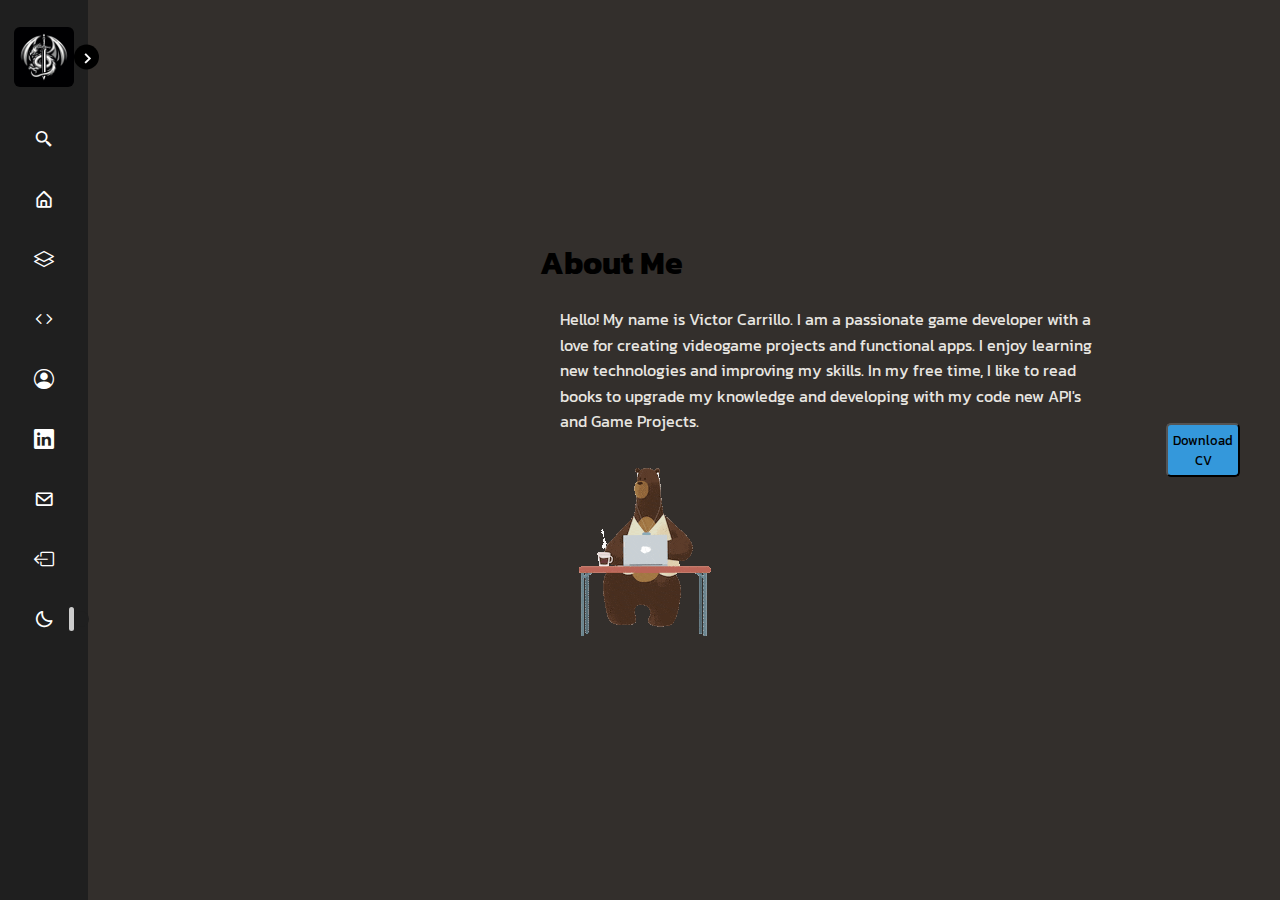
<file: HTML/about.html>
<!DOCTYPE html>
<html lang="en">

<head>
    <!-- HTML Meta Tags -->
    <meta charset="UTF-8">
    <meta name="viewport" content="width=device-width, initial-scale=1.0">
    <meta name="description" content="Videogame and Software Development">
    <meta name="keywords" content="HTML, CSS, JavaScript, Unity, Unreal Engine, Godot, C#, Python, mySQL">
    <meta name="author" content="Victor Carrillo Navarro">
    <title>About Me | Victor Carrillo Navarro</title>
    <!-- Icono Favicon -->
    <link rel="icon" type="image/x-icon" href="../Imagenes/favicon.ico">
    <!-- LINKS CSS ESTILOS-->
    <link rel="stylesheet" href="../CSS/style.css">
    <!-- LINK CSS ESTILOS COLORES -->
    <link rel="stylesheet" href="../CSS/colours.css">
    <!-- LINK CSS ESTILOS CSS MEDIDAS -->
    <link rel="stylesheet" href="../CSS/medidas.css">
    <!-- Boxicons CSS Icons -->
    <link href='https://unpkg.com/boxicons@2.1.4/css/boxicons.min.css' rel='stylesheet'>
    <!-- Bootstrap CSS Icons -->
    <link rel="stylesheet" href="https://cdn.jsdelivr.net/npm/bootstrap-icons@1.10.5/font/bootstrap-icons.css">

</head>

<body>
    <div class="layout">
        <nav class="sidebar close">
            <header>
                <div class="image-text">
                    <!-- LOGO IMAGE -->
                    <span class="image">
                        <img src="../Imagenes/logo.png" alt="logo">
                    </span>
                    <!-- HEADER TEXT -->
                    <div class="text header-text">
                        <span class="name">My Portfolio</span>
                        <span class="profession">Game Developer</span>
                    </div>
                </div>
                <i class='bx bx-chevron-right toggle'></i>
            </header>
            <div class="menu-bar">
                <div class="menu">
                    <li class="search-box">
                        <i class='bx bx-search-alt-2 icon'></i>
                        <input type="search" placeholder="Search...">
                    </li>
                    <ul class="menu-links">
                        <li class="nav-link">
                            <a href="../index.html">
                                <i class='bx bx-home-alt icon'></i>
                                <span class="text nav-text">Home</span>
                            </a>
                        </li>
                        <li class="nav-link">
                            <a href="stack.html">
                                <i class="bi bi-layers icon"></i>
                                <span class="text nav-text">Stack</span>
                            </a>
                        </li>
                        <li class="nav-link">
                            <a href="projects.html">
                                <i class="bi bi-code icon"></i>
                                <span class="text nav-text">Projects</span>
                            </a>
                        </li>
                        <li class="nav-link">
                            <a href="about.html">
                                <i class="bi bi-person-circle icon"></i>
                                <span class="text nav-text">About Me</span>
                            </a>
                        </li>
                        <li class="nav-link">
                            <a href="social_media.html">
                                <i class="bi bi-linkedin icon"></i>
                                <span class="text nav-text">Social Media</span>
                            </a>
                        </li>
                        <li class="nav-link">
                            <a href="contact.html">
                                <i class='bx bx-envelope icon'></i>
                                <span class="text nav-text">Contact</span>
                            </a>
                        </li>
                    </ul>
                </div>
                <div class="bottom-content">
                    <li class="">
                        <a href="https://www.google.com">
                            <i class="bi bi-box-arrow-left icon"></i>
                            <span class="text nav-text">Exit</span>
                        </a>
                    </li>
                    <li class="mode">
                        <div class="moon-sun">
                            <i class='bx bx-moon icon moon'></i>
                            <i class='bx bx-sun icon sun'></i>
                        </div>
                        <span class="mode-text text">Light Mode</span>
                        <div class="toggle-switch">
                            <span class="switch"></span>
                        </div>
                    </li>
                </div>
            </div>
        </nav>
        <div class="main-content">
            <div class="div-center">    
                <div class="container">
                    <div class="about-row">
                        <div class="about-vertical">
                            <h1 class="about-title">About Me</h1>
                            <div class="text-section">
                                <p>Hello! My name is Victor Carrillo. I am a passionate game developer with a love for creating videogame projects and functional apps. I enjoy learning new technologies and improving my skills. In my free time, I like to read books to upgrade my knowledge and developing with my code new API's and Game Projects.</p>
                            </div>
                        </div>
                        <img src="../Imagenes/bear.gif" alt="A bear">
                    </div>
                    <a href="../Imagenes/CV_Victor_Carrillo_Navarro.pdf">
                        <button type="button" class="padding5 button">Download CV</button>
                    </a>
                    
                </div>
                
            </div>
        </div>
    </div>


    <script src="../JS/functions.js"></script>
</body>

</html>
</file>
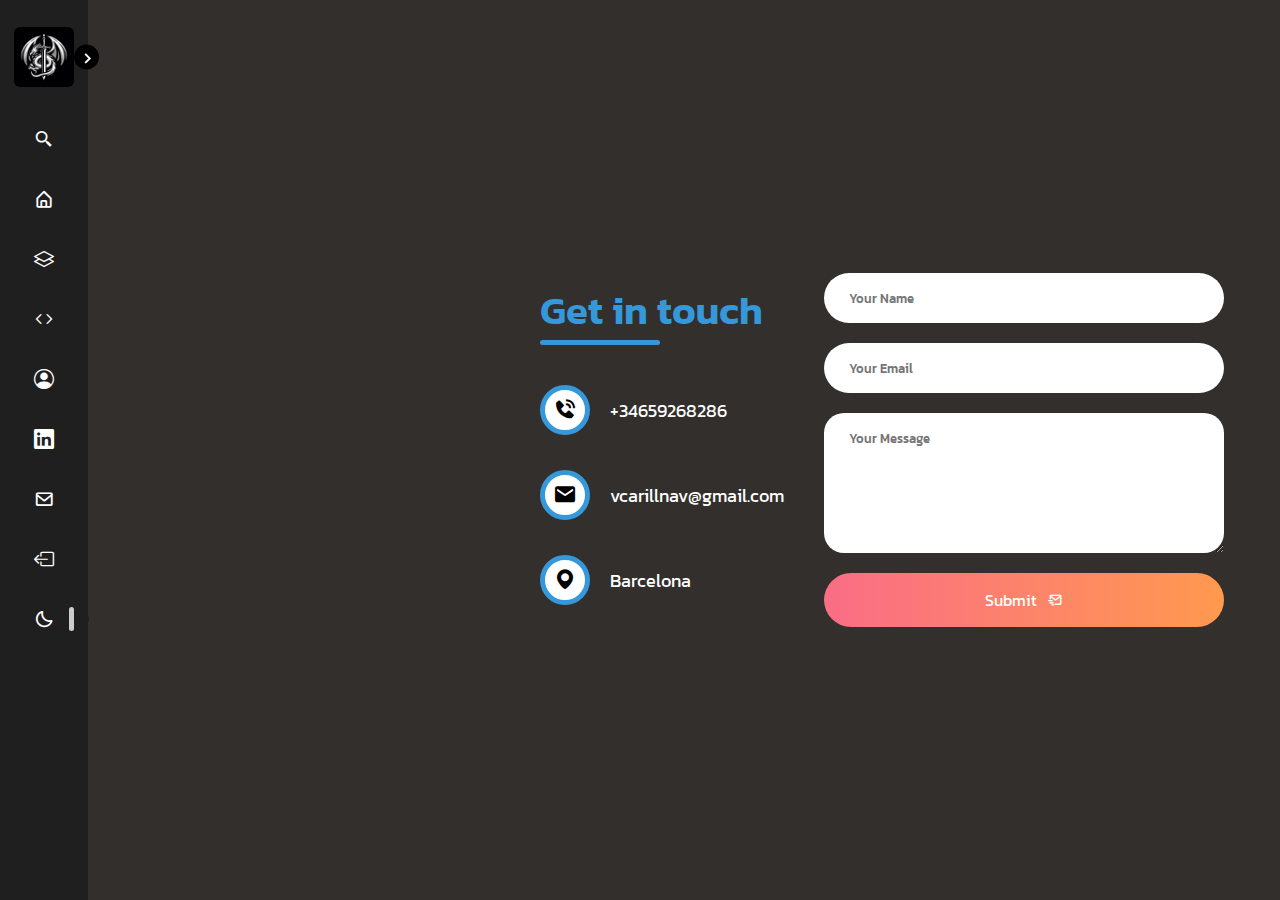
<file: HTML/contact.html>
<!DOCTYPE html>
<html lang="en">

<head>
    <!-- HTML Meta Tags -->
    <meta charset="UTF-8">
    <meta name="viewport" content="width=device-width, initial-scale=1.0">
    <meta name="description" content="Videogame and Software Development">
    <meta name="keywords" content="HTML, CSS, JavaScript, Unity, Unreal Engine, Godot, C#, Python, mySQL">
    <meta name="author" content="Victor Carrillo Navarro">
    <title>Contact | Victor Carrillo Navarro</title>
    <!-- Icono Favicon -->
    <link rel="icon" type="image/x-icon" href="../Imagenes/favicon.ico">
    <!-- LINKS CSS ESTILOS-->
    <link rel="stylesheet" href="../CSS/style.css">
    <!-- LINK CSS ESTILOS COLORES -->
    <link rel="stylesheet" href="../CSS/colours.css">
    <!-- LINK CSS ESTILOS CSS MEDIDAS -->
    <link rel="stylesheet" href="../CSS/medidas.css">
    <!-- Boxicons CSS Icons -->
    <link href='https://unpkg.com/boxicons@2.1.4/css/boxicons.min.css' rel='stylesheet'>
    <!-- Bootstrap CSS Icons -->
    <link rel="stylesheet" href="https://cdn.jsdelivr.net/npm/bootstrap-icons@1.10.5/font/bootstrap-icons.css">


</head>

<body>
    <div class="layout">
        <nav class="sidebar close">
            <header>
                <div class="image-text">
                    <!-- LOGO IMAGE -->
                    <span class="image">
                        <img src="../Imagenes/logo.png" alt="logo">
                    </span>
                    <!-- HEADER TEXT -->
                    <div class="text header-text">
                        <span class="name">My Portfolio</span>
                        <span class="profession">Game Developer</span>
                    </div>
                </div>
                <i class='bx bx-chevron-right toggle'></i>
            </header>
            <div class="menu-bar">
                <div class="menu">
                    <li class="search-box">
                        <i class='bx bx-search-alt-2 icon'></i>
                        <input type="search" placeholder="Search...">
                    </li>
                    <ul class="menu-links">
                        <li class="nav-link">
                            <a href="index.html">
                                <i class='bx bx-home-alt icon'></i>
                                <span class="text nav-text">Home</span>
                            </a>
                        </li>
                        <li class="nav-link">
                            <a href="stack.html">
                                <i class="bi bi-layers icon"></i>
                                <span class="text nav-text">Stack</span>
                            </a>
                        </li>
                        <li class="nav-link">
                            <a href="projects.html">
                                <i class="bi bi-code icon"></i>
                                <span class="text nav-text">Projects</span>
                            </a>
                        </li>
                        <li class="nav-link">
                            <a href="about.html">
                                <i class="bi bi-person-circle icon"></i>
                                <span class="text nav-text">About Me</span>
                            </a>
                        </li>
                        <li class="nav-link">
                            <a href="social_media.html">
                                <i class="bi bi-linkedin icon"></i>
                                <span class="text nav-text">Social Media</span>
                            </a>
                        </li>
                        <li class="nav-link">
                            <a href="contact.html">
                                <i class='bx bx-envelope icon'></i>
                                <span class="text nav-text">Contact</span>
                            </a>
                        </li>
                    </ul>
                </div>
                <div class="bottom-content">
                    <li class="">
                        <a href="https://www.google.com">
                            <i class="bi bi-box-arrow-left icon"></i>
                            <span class="text nav-text">Exit</span>
                        </a>
                    </li>
                    <li class="mode">
                        <div class="moon-sun">
                            <i class='bx bx-moon icon moon'></i>
                            <i class='bx bx-sun icon sun'></i>
                        </div>
                        <span class="mode-text text">Light Mode</span>
                        <div class="toggle-switch">
                            <span class="switch"></span>
                        </div>
                    </li>
                </div>
            </div>
        </nav>
        <div class="main-content">
            <div class="container">
                <div class="contact-left">
                    <div class="contact-title">
                        <h2>Get in touch</h2>
                        <hr>
                    </div>
                    
                    <div class="contact-info">
                        <i class='bx bxs-phone-call'></i>
                        <span>+34659268286</span>
                    </div>
                    <div class="contact-info">
                        <i class='bx bxs-envelope'></i>
                        <span>vcarillnav@gmail.com</span>
                    </div>
                    <div class="contact-info">
                        <i class='bx bxs-map'></i>
                        <span>Barcelona</span>
                    </div>
                    
                </div>
                <div class="contact-right">
                    <form action="https://api.web3forms.com/submit" method="POST" class="contact-form">
                        <input type="hidden" name="access_key" value="8564f293-866c-4a0a-a924-32208ee37c9b">
                        <input type="text" name="name" placeholder="Your Name" class="contact-inputs" required>
                        <input type="email" name="email" placeholder="Your Email" class="contact-inputs" required>
                        <textarea name="message" placeholder="Your Message" class="contact-inputs" required></textarea>
                        <button type="submit">
                            <span>Submit</span>
                            <i class='bx bx-mail-send'></i>
                        </button>
                    </form>
                </div>
            </div>
        </div>     
    </div>


    <script src="../JS/functions.js"></script>
</body>

</html>
</file>
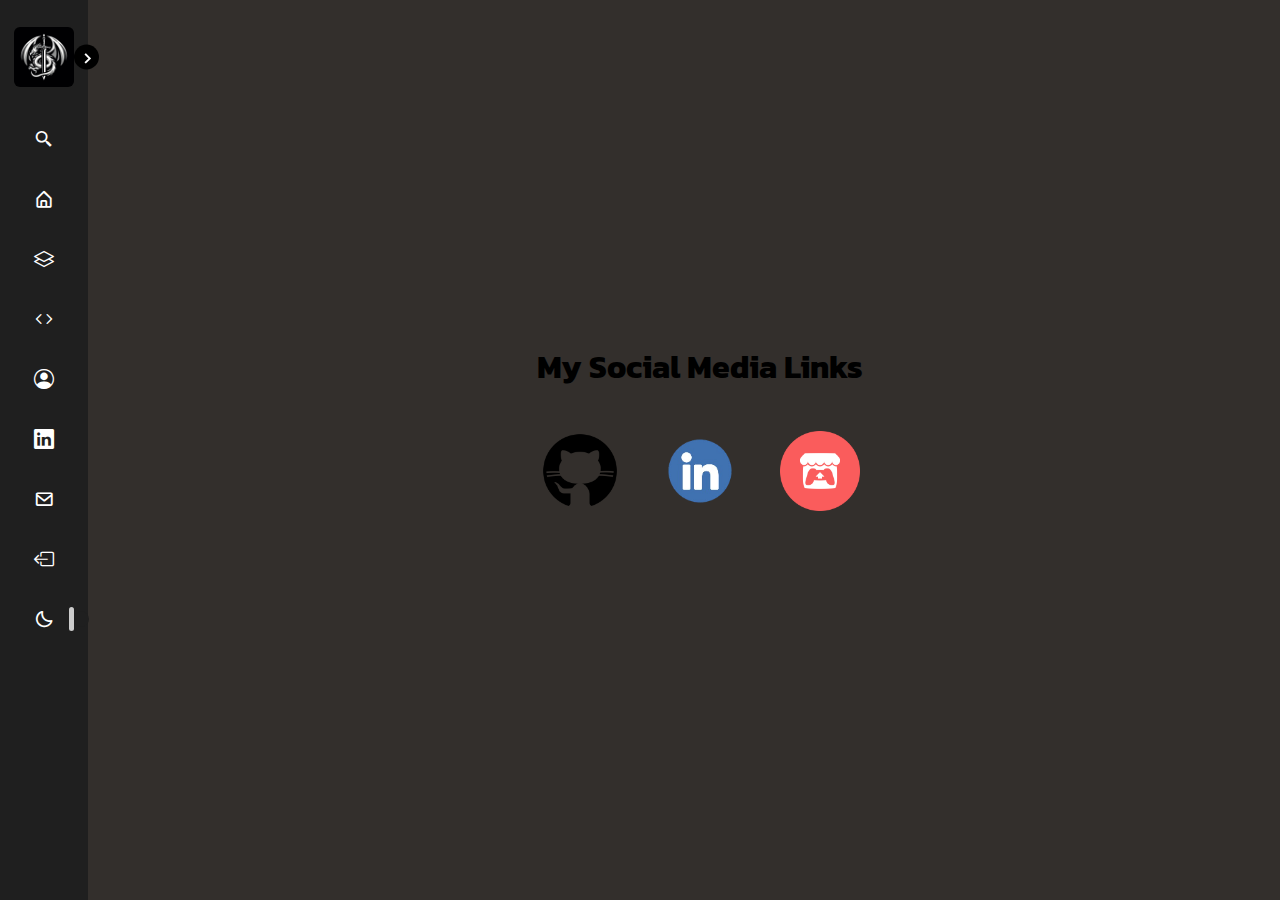
<file: HTML/social_media.html>
<!DOCTYPE html>
<html lang="en">

<head>
    <!-- HTML Meta Tags -->
    <meta charset="UTF-8">
    <meta name="viewport" content="width=device-width, initial-scale=1.0">
    <meta name="description" content="Videogame and Software Development">
    <meta name="keywords" content="HTML, CSS, JavaScript, Unity, Unreal Engine, Godot, C#, Python, mySQL">
    <meta name="author" content="Victor Carrillo Navarro">
    <title>Contact | Victor Carrillo Navarro</title>
    <!-- Icono Favicon -->
    <link rel="icon" type="image/x-icon" href="../Imagenes/favicon.ico">
    <!-- LINKS CSS ESTILOS-->
    <link rel="stylesheet" href="../CSS/style.css">
    <!-- LINK CSS ESTILOS COLORES -->
    <link rel="stylesheet" href="../CSS/colours.css">
    <!-- LINK CSS ESTILOS CSS MEDIDAS -->
    <link rel="stylesheet" href="../CSS/medidas.css">
    <!-- Boxicons CSS Icons -->
    <link href='https://unpkg.com/boxicons@2.1.4/css/boxicons.min.css' rel='stylesheet'>
    <!-- Bootstrap CSS Icons -->
    <link rel="stylesheet" href="https://cdn.jsdelivr.net/npm/bootstrap-icons@1.10.5/font/bootstrap-icons.css">


</head>

<body>
    <div class="layout">
        <nav class="sidebar close">
            <header>
                <div class="image-text">
                    <!-- LOGO IMAGE -->
                    <span class="image">
                        <img src="../Imagenes/logo.png" alt="logo">
                    </span>
                    <!-- HEADER TEXT -->
                    <div class="text header-text">
                        <span class="name">My Social Media</span>
                        <span class="profession">Game Developer</span>
                    </div>
                </div>
                <i class='bx bx-chevron-right toggle'></i>
            </header>
            <div class="menu-bar">
                <div class="menu">
                    <li class="search-box">
                        <i class='bx bx-search-alt-2 icon'></i>
                        <input type="search" placeholder="Search...">
                    </li>
                    <ul class="menu-links">
                        <li class="nav-link">
                            <a href="../index.html">
                                <i class='bx bx-home-alt icon'></i>
                                <span class="text nav-text">Home</span>
                            </a>
                        </li>
                        <li class="nav-link">
                            <a href="stack.html">
                                <i class="bi bi-layers icon"></i>
                                <span class="text nav-text">Stack</span>
                            </a>
                        </li>
                        <li class="nav-link">
                            <a href="projects.html">
                                <i class="bi bi-code icon"></i>
                                <span class="text nav-text">Projects</span>
                            </a>
                        </li>
                        <li class="nav-link">
                            <a href="about.html">
                                <i class="bi bi-person-circle icon"></i>
                                <span class="text nav-text">About Me</span>
                            </a>
                        </li>
                        <li class="nav-link">
                            <a href="social_media.html">
                                <i class="bi bi-linkedin icon"></i>
                                <span class="text nav-text">Social Media</span>
                            </a>
                        </li>
                        <li class="nav-link">
                            <a href="contact.html">
                                <i class='bx bx-envelope icon'></i>
                                <span class="text nav-text">Contact</span>
                            </a>
                        </li>
                    </ul>
                </div>
                <div class="bottom-content">
                    <li class="">
                        <a href="https://www.google.com">
                            <i class="bi bi-box-arrow-left icon"></i>
                            <span class="text nav-text">Exit</span>
                        </a>
                    </li>
                    <li class="mode">
                        <div class="moon-sun">
                            <i class='bx bx-moon icon moon'></i>
                            <i class='bx bx-sun icon sun'></i>
                        </div>
                        <span class="mode-text text">Light Mode</span>
                        <div class="toggle-switch">
                            <span class="switch"></span>
                        </div>
                    </li>
                </div>
            </div>
        </nav>
        <div class="main-content">
            <h1 class="padding20">My Social Media Links</h1>
            <div class="container">
                <a href="https://github.com/victorcn2006">
                    <img class="icons" src="../Imagenes/github.png" alt="GiHub">
                </a>
                <a href="https://www.linkedin.com/login/es">
                    <img class="icons" src="../Imagenes/linkedin.png" alt="Linkedin">
                </a>
                <a href="https://itch.io/">
                    <img class="icons" src="../Imagenes/itchio.png" alt="itchio">
                </a>
                
            </div>
        </div>     
    </div>


    <script src="../JS/functions.js"></script>
</body>

</html>
</file>
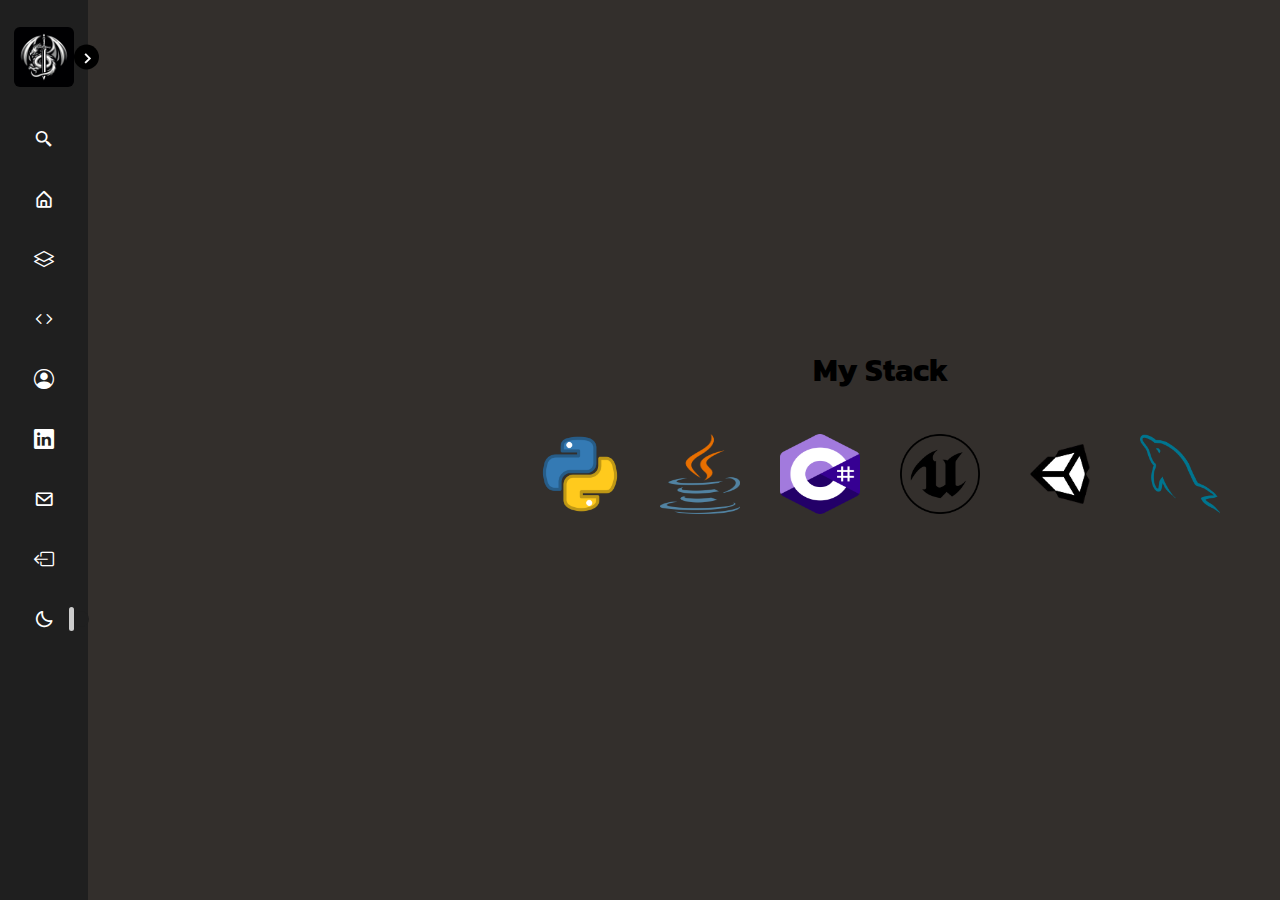
<file: HTML/stack.html>
<!DOCTYPE html>
<html lang="en">

<head>
    <!-- HTML Meta Tags -->
    <meta charset="UTF-8">
    <meta name="viewport" content="width=device-width, initial-scale=1.0">
    <meta name="description" content="Videogame and Software Development">
    <meta name="keywords" content="HTML, CSS, JavaScript, Unity, Unreal Engine, Godot, C#, Python, mySQL">
    <meta name="author" content="Victor Carrillo Navarro">
    <title>Contact | Victor Carrillo Navarro</title>
    <!-- Icono Favicon -->
    <link rel="icon" type="image/x-icon" href="../Imagenes/favicon.ico">
    <!-- LINKS CSS ESTILOS-->
    <link rel="stylesheet" href="../CSS/style.css">
    <!-- LINK CSS ESTILOS COLORES -->
    <link rel="stylesheet" href="../CSS/colours.css">
    <!-- LINK CSS ESTILOS CSS MEDIDAS -->
    <link rel="stylesheet" href="../CSS/medidas.css">
    <!-- Boxicons CSS Icons -->
    <link href='https://unpkg.com/boxicons@2.1.4/css/boxicons.min.css' rel='stylesheet'>
    <!-- Bootstrap CSS Icons -->
    <link rel="stylesheet" href="https://cdn.jsdelivr.net/npm/bootstrap-icons@1.10.5/font/bootstrap-icons.css">


</head>

<body>
    <div class="layout">
        <nav class="sidebar close">
            <header>
                <div class="image-text">
                    <!-- LOGO IMAGE -->
                    <span class="image">
                        <img src="../Imagenes/logo.png" alt="logo">
                    </span>
                    <!-- HEADER TEXT -->
                    <div class="text header-text">
                        <span class="name">My Social Media</span>
                        <span class="profession">Game Developer</span>
                    </div>
                </div>
                <i class='bx bx-chevron-right toggle'></i>
            </header>
            <div class="menu-bar">
                <div class="menu">
                    <li class="search-box">
                        <i class='bx bx-search-alt-2 icon'></i>
                        <input type="search" placeholder="Search...">
                    </li>
                    <ul class="menu-links">
                        <li class="nav-link">
                            <a href="../index.html">
                                <i class='bx bx-home-alt icon'></i>
                                <span class="text nav-text">Home</span>
                            </a>
                        </li>
                        <li class="nav-link">
                            <a href="stack.html">
                                <i class="bi bi-layers icon"></i>
                                <span class="text nav-text">Stack</span>
                            </a>
                        </li>
                        <li class="nav-link">
                            <a href="projects.html">
                                <i class="bi bi-code icon"></i>
                                <span class="text nav-text">Projects</span>
                            </a>
                        </li>
                        <li class="nav-link">
                            <a href="about.html">
                                <i class="bi bi-person-circle icon"></i>
                                <span class="text nav-text">About Me</span>
                            </a>
                        </li>
                        <li class="nav-link">
                            <a href="social_media.html">
                                <i class="bi bi-linkedin icon"></i>
                                <span class="text nav-text">Social Media</span>
                            </a>
                        </li>
                        <li class="nav-link">
                            <a href="contact.html">
                                <i class='bx bx-envelope icon'></i>
                                <span class="text nav-text">Contact</span>
                            </a>
                        </li>
                    </ul>
                </div>
                <div class="bottom-content">
                    <li class="">
                        <a href="https://www.google.com">
                            <i class="bi bi-box-arrow-left icon"></i>
                            <span class="text nav-text">Exit</span>
                        </a>
                    </li>
                    <li class="mode">
                        <div class="moon-sun">
                            <i class='bx bx-moon icon moon'></i>
                            <i class='bx bx-sun icon sun'></i>
                        </div>
                        <span class="mode-text text">Light Mode</span>
                        <div class="toggle-switch">
                            <span class="switch"></span>
                        </div>
                    </li>
                </div>
            </div>
        </nav>
        <div class="main-content">
            <div class="div-center">
                <h1 class="text-center">My Stack</h1>
                <div class="container">
                    <img class="icons" src="../Imagenes/Python.png" alt="Python">
                    <img class="icons" src="../Imagenes/java.png" alt="Java">
                    <img class="icons" src="../Imagenes/CSharp.png" alt="C#">
                    <img class="icons" src="../Imagenes/unreal.png" alt="Unreal">
                    <img class="icons" src="../Imagenes/unity.png" alt="Unity">
                    <img class="icons" src="../Imagenes/mysql.png" alt="MySQL">
                </div>
        </div>   
            </div>
              
    </div>


    <script src="../JS/functions.js"></script>
</body>

</html>
</file>
<file: CSS/style.css>
@import url('https://fonts.googleapis.com/css2?family=Kanit:ital,wght@0,100;0,200;0,300;0,400;0,500;0,600;0,700;0,800;0,900;1,100;1,200;1,300;1,400;1,500;1,600;1,700;1,800;1,900&display=swap');

* {
    margin: 0;
    padding: 0;
    font-family: "Kanit", sans-serif;
    box-sizing: border-box;
}

a {
    text-decoration: none;
}

body {
    background-color: var(--body-color);
}

body.light {
    --body-color: #ffffff;
    --sidebar-color: #DC143C;
    --primary-color: #3498db;
    --primary-color-light: #F6F5FF;
    --secondary-color: #2ecc71;
    --accent-color: #f39c12;
    --background-color: #ecf0f1;
    --text-color: #2c3e50;
    --link-color: #1abc9c;
    --hover-color: #e74c3c;
    --border-color: #95a5a6;
    --white-color: #ffffff;
    --black-color: #000000;
    --toggle-color: #f4b7aa;
    --shadow-color: rgba(0, 0, 0, 0.1);
}

.layout {
    display: flex;
}

.main-content {
    margin-left: 500px;
    display: flex;
    flex-direction: column;
    justify-content: center;
    /* Centra horizontalmente */
    align-items: center;
    /* Centra verticalmente */
    height: 100vh;
}

/* ========SIDEBAR======== */
.sidebar {
    position: fixed;
    top: 0;
    left: 0;
    height: 100%;
    width: 250px;
    background-color: var(--sidebar-color);
    padding: 10px 14px;
    color: var(--white-color);
}

.sidebar header {
    display: flex;
    align-items: center;
    justify-content: space-between;
    position: relative;

}

.sidebar.close {
    width: 88px;
}

.sidebar.close .text {
    opacity: 0;
}

.sidebar .text {
    transition: opacity 0.3s ease;
}

/* ========SIDEBAR ICONS======== */
.sidebar li {
    height: 50px;
    margin-top: 10px;
    list-style: none;
    display: flex;
    align-items: center;
}

/* ========SIDEBAR LOGO======== */
.sidebar .image-text img {
    width: 80px;
    border-radius: 6px;
}

.sidebar .image {
    min-width: 60px;
    display: flex;
    align-items: center;
}

.sidebar header .image-text {
    display: flex;
    align-items: center;
}

/* ========SIDEBAR TEXT======== */
.sidebar .text {
    font-size: 16px;
    font-weight: 500;
}

header .image-text .header-text {
    display: flex;
    flex-direction: column;
}

.image-text .header-text {
    margin-left: 10px;
}

.header-text .name {
    font-weight: 800;
}

.header-text .profession {
    margin-top: -2px;
}

.sidebar header .toggle {
    margin-right: 0px;
    position: absolute;
    top: 50%;
    right: -25px;
    transform: translateY(-50%);
    height: 25px;
    width: 25px;
    background-color: var(--black-color);
    display: flex;
    align-items: center;
    justify-content: center;
    border-radius: 50%;
    font-size: 22px;
}

.sidebar li a {
    text-decoration: none;
}

/* ========SIDEBAR ICONS======== */
.sidebar li .icon {
    display: flex;
    align-items: center;
    justify-content: center;
    min-width: 60px;
    font-size: 20px;
}

.sidebar li .icon,
.sidebar li .text {
    color: var(--white-color);
    transition: var(--tran-02);
}


.search-box input {
    outline: none;
    border: none;
    border-radius: 6px;
    background-color: var(--primary-color-light);
    padding: 2px;
    transition: opacity 0.3s ease;
    opacity: 1;
}

.sidebar.close .search-box input {
    opacity: 0;
    pointer-events: none;
    /* Evita que el usuario siga interactuando */
}

/* ========SIDEBAR LINKS======== */
.sidebar li a {
    height: 100%;
    width: 100%;
    text-decoration: none;
    display: flex;
    align-items: center;
    border-radius: 6px;
    transition: var(--tran-04);
}

.sidebar li a:hover {
    background: var(--primary-color);
}

.sidebar li a:hover .icon,
.sidebar li a:hover .text {
    color: var(--sidebar-color);
}

.menu-bar .mode {
    background: var(--sidebar-color);
}

.menu-bar .mode .moon-sun {
    height: 50px;
    width: 60px;
    display: flex;
    align-items: center;
}

.menu-bar .mode i {
    position: absolute;
}

.menu-bar .mode i.sun {
    opacity: 0;
}

.toggle-switch {
    position: relative;
    width: 50px;
    height: 24px;
    background-color: #ccc;
    border-radius: 24px;
    cursor: pointer;
    margin-left: 10px;
}

.toggle-switch switch {
    position: relative;
    height: 22px;
    width: 44px;
    border-radius: 25px;
    background-color: var(--primary-color-light);
}

.switch::before {
    content: '';
    position: absolute;
    height: 15px;
    width: 15px;
    border-radius: 50%;
    top: 50%;
    left: 5px;
    transform: translateY(-50%);
    background-color: var(--sidebar-color);
    transition: var(--tran-03);
}

body.light .switch::before {
    left: 28px;
}

/* ========SIDEBAR======== */

/* ========CONTACT======== */
.container {
    display: flex;
    justify-content: space-between;
    align-items: center;
    gap: 40px;
    padding: 40px;
}

.contact-left {
    display: flex;
    flex-direction: column;
    align-items: flex-start;
    gap: 20px;
    flex: 1;
}

.contact-title h2 {
    flex: 1;
    color: #3498db;
    font-size: 40px;
    font-weight: 600;
}

.contact-form {
    display: flex;
    flex-direction: column;
    gap: 20px;
}

/* ========CONTACT ICONS======== */
.contact-left i {
    display: flex;
    align-items: center;
    justify-content: center;
    width: 50px;
    /* Ajusta el tamaño del círculo */
    height: 50px;
    /* Ajusta el tamaño del círculo */
    border-radius: 50%;
    /* Esto hace el círculo */
    border: 5px solid #3498db;
    /* Borde azul */
    background-color: #fff;
    /* Fondo blanco */
    font-size: 24px;
    /* Tamaño del icono */
    margin-right: 10px;
    /* Espacio entre los iconos */
    transition: all 0.3s ease;
    /* Transición suave para el hover */
}

.contact-left i:hover {
    background-color: #3498db;
    /* Fondo azul al pasar el ratón */
    color: #fff;
    /* Cambiar el color del icono a blanco */
}

.contact-info {
    display: flex;
    align-items: center;
    margin-bottom: 15px;
    gap: 10px;
    /* Espacio entre icono y texto */
}

.contact-info span {
    font-size: 18px;
    color: var(--white-color);
    /* Usa la variable o pon un color directamente */
}

.contact-title hr {
    border: none;
    width: 120px;
    height: 5px;
    background-color: #3498db;
    border-radius: 10px;
    margin-bottom: 20px;
}

.contact-inputs {
    width: 400px;
    height: 50px;
    border: none;
    outline: none;
    padding-left: 25px;
    font-weight: 500;
    color: #666;
    border-radius: 50px;
}

.contact-right textarea {
    height: 140px;
    padding-top: 15px;
    border-radius: 20px;
}

.contact-right button {
    display: flex;
    align-items: center;
    justify-content: center;
    padding: 15px 30px;
    font-size: 16px;
    color: var(--white-color);
    gap: 10px;
    border: none;
    border-radius: 50px;
    background: linear-gradient(270deg, #ff994f, #fa6d86);
    cursor: pointer;
}

.sidebar .image img {
    width: 60px;
    /* o lo que se vea bien: 30px, 50px, etc. */
    height: auto;
    /* mantiene proporción */
    object-fit: contain;
}


.text-section {
    flex: 1;
    padding: 20px;
}

.text-section h1 {
    color: var(--title-color);
}

.text-section p {
    color: var(--text-color);
    line-height: 1.6;
}

.image-section {
    flex: 1;
    display: flex;
    justify-content: center;
    align-items: center;
    padding: 20px;
}

.image-section img {
    max-width: 100%;
    height: auto;
    border-radius: 10px;
}


/* CSS */
.download {
    margin-top: 10px;
    align-items: center;
    display: flex;
    padding: 6px 14px;
    font-family: -apple-system, BlinkMacSystemFont, 'Roboto', sans-serif;
    border-radius: 6px;
    border: none;

    background: #6E6D70;
    box-shadow: 0px 0.5px 1px rgba(0, 0, 0, 0.1), inset 0px 0.5px 0.5px rgba(255, 255, 255, 0.5), 0px 0px 0px 0.5px
    rgba(0, 0, 0, 0.12);
    color: #DFDEDF;
    user-select: none;
    -webkit-user-select: none;
    touch-action: manipulation;
    flex-direction: column;
}

.download:focus {
    box-shadow: inset 0px 0.8px 0px -0.25px rgba(255, 255, 255, 0.2), 0px 0.5px 1px rgba(0, 0, 0, 0.1), 0px 0px 0px 3.5px
    rgba(58, 108, 217, 0.5);
    outline: 0;
}

.icons{
    width: 80px;
    height: 80px;
}
</file>
<file: CSS/colours.css>
/*-----------HTML COLOURS-----------*/
:root {
    --body-color: #332F2C;
    --sidebar-color: #1f1f1f;
    --primary-color: #3498db;
    --primary-color-light:#F6F5FF;
    --secondary-color: #2ecc71;
    --accent-color: #f39c12;
    --background-color: #ecf0f1;
    --text-color: #E8E6E1;
    --link-color: #1abc9c;
    --hover-color: #e74c3c;
    --border-color: #95a5a6;
    --white-color: #ffffff;
    --black-color:#000000;
    --toggle-color:#f4b7aa;
    --title-color: #C2A87D;
    --shadow-color: rgba(0, 0, 0, 0.1);
    /* ----------TRANSITIONS-----------*/
    --tran-03: all 0.2 ease;
    --tran-03: all 0.3 ease;
    --tran-04: all 0.4 ease;
    --tran-05: all 0.5 ease;
}
</file>
<file: CSS/medidas.css>
.text-center{
    text-align: center;
}
.text-left{
    text-align: left;
}
.marginbtm20{
    margin-bottom: 20px;
}
.padding5{
    padding: 5px;
}
.button{
    background-color: var(--primary-color);
    border-radius: 5px;
}
.photo{
    width: 200px;
    height: 200px;
    border-radius: 50%;
    object-fit: cover;
}
</file>
